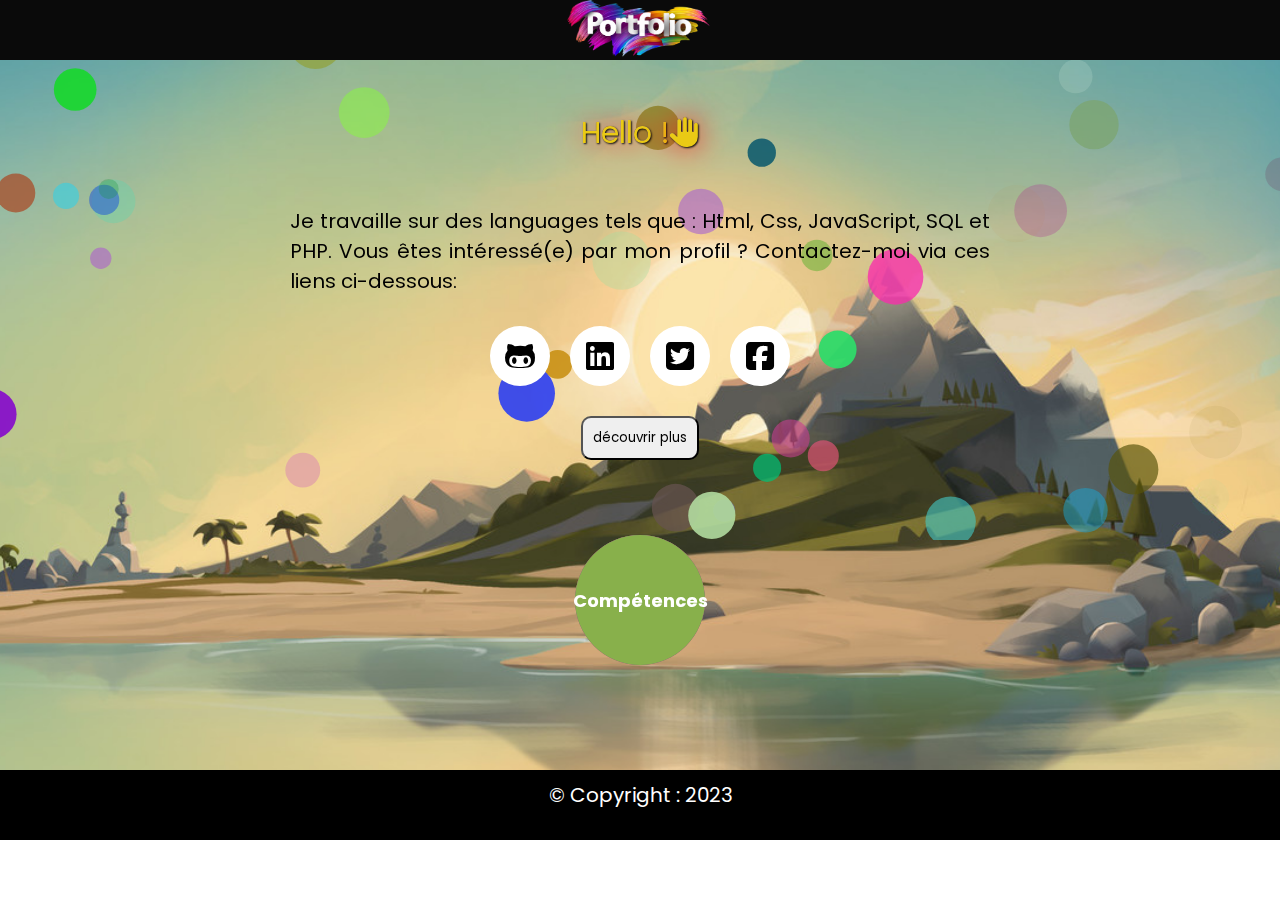
<file: index.html>
<!DOCTYPE html>
<html lang="en">
  <head>
    <meta charset="UTF-8" >
    <meta http-equiv="X-UA-Compatible" content="IE=edge" >
    <meta name="viewport" content="width=device-width, initial-scale=1.0" >
    <link
      rel="stylesheet"
      href="https://cdnjs.cloudflare.com/ajax/libs/font-awesome/6.4.0/css/all.min.css"
    >
   <link rel="stylesheet" href="style.css" >
    <title>Portfolio ECF</title>
  </head>
  <body>
    
    <!-- header -->
    <header>
      <img
        src="images/image1-removebg-preview.png"
        width="150"
        height="60"
        alt="logo deportfolio"
      >
    </header>
    <!-- section-1- -->
    <section class="main-section">
   <div class="right-content">
        <div id="typing-text"></div>
        <p>
          Je travaille sur des languages tels que : Html, Css, JavaScript, SQL
          et PHP. Vous êtes intéressé(e) par mon profil ? Contactez-moi via ces
          liens ci-dessous:
        </p>
        <div class="media">
          <a href="https://github.com/khoumerimaroua" target="_blank"><i class="fa-brands fa-github-alt fa-2x"></i></a>
          <a href="https://www.linkedin.com/in/marwa-khoumeri-78523823a/" target="_blank" ><i class="fa-brands fa-linkedin fa-2x"></i></a>
          <a href="https://twitter.com/i/flow/login" target="_blank"><i class="fa-brands fa-square-twitter fa-2x"></i></a>
          <a href="https://www.facebook.com/" target="_blank"><i class="fa-brands fa-square-facebook fa-2x"></i></a>
        </div>
     
        <button id="flower-btn">découvrir plus</button>
      </div>
<div class="flower-container closed">
        <div class="petal petal1">
          <div class="petal-content">
            <a href="contact/index1.html">Contact</a>
          </div>
        </div>
        <div class="petal petal2">
          <div class="petal-content">
            <a href="project/index.html">Projets</a>
          </div>
        </div>
        <div class="petal petal3">
          <div class="petal-content">
            <a href="competances/index.html">Compétences</a>
          </div>
        </div>
      </div>
      <div id="background"></div>
    </section>
    <!-- footer -->
    <footer class="containeri">
      <p>© Copyright : 2023</p>
    </footer>
<script src="main.js"></script>
  </body>
</html>
</file>
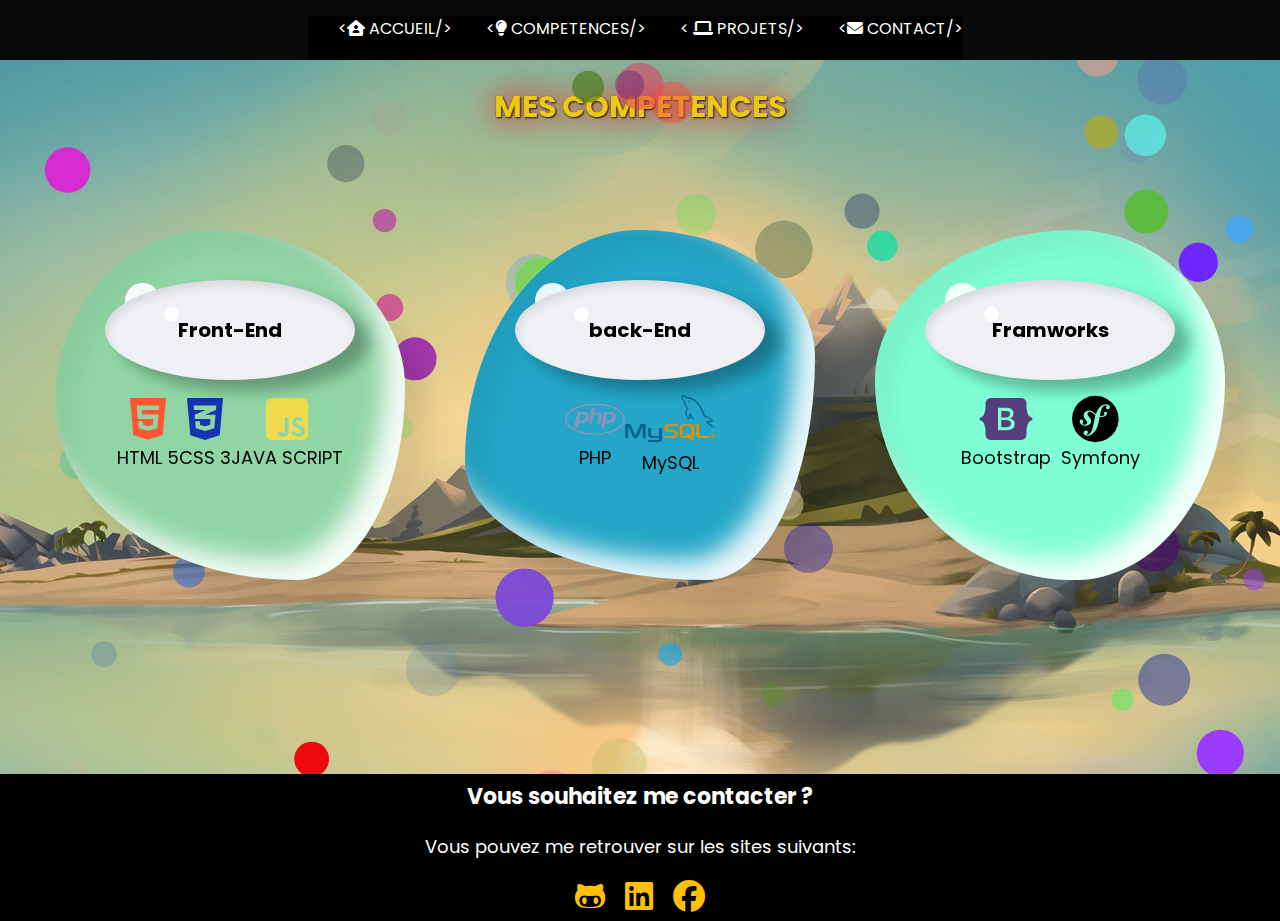
<file: competances/index.html>
<!DOCTYPE html>
            <html lang="en">
            <head>
                <meta charset="UTF-8">
                <meta http-equiv="X-UA-Compatible" content="IE=edge">
                <meta name="viewport" content="width=device-width, initial-scale=1.0">
                <link rel="stylesheet" href="style.css">
           <link
                rel="stylesheet"
                href="https://cdnjs.cloudflare.com/ajax/libs/font-awesome/6.4.0/css/all.min.css"
              >
                <title>competances</title>
</head>
            <body>
                 <!-- navbar----------->
    <header>
        <div id="site-nav" class="site-nav">
          <ul>
            <li>
              <a href="../index.html" target="_blank">&lt<i class="fa-solid fa-house-user"></i> ACCUEIL/&gt</a>
            </li>
            <li>
              <a href="#">
                &lt<i class="fa-solid fa-lightbulb" target="_blank"></i> COMPETENCES/&gt</a
              >
            </li>
            <li>
              <a href="../project/index.html" target="_blank">  &lt <i class="fa fa-laptop"></i> PROJETS/&gt</a>
            </li>
            <li>
              <a href="../contact/index1.html" target="_blank">
                &lt<i class="fas fa-envelope contact-header" target="_blank"></i> CONTACT/&gt</a
              >
            </li>
          </ul>
        </div>
        <div id="menu-toggle" class="menu-toggle" onClick="CambiarClase()">
          <div class="hamburger"></div>
        </div>
      </header> 
      <!-- les compétances -->
<section class="section1">
    <h1 class="random-text">MES COMPETENCES</h1>
    <div id="background"></div>
<div class="container">
    <div class="drop" >
       <div class="content">
        <h2>Front-End</h2>
        <div class="container1">
             <div class="col"><i class="fa-brands fa-html5 fa-3x" style="color: #FF5733 ;"></i>
                <p>HTML 5</p></div>
            <div class="col">  <i class="fa-brands fa-css3-alt fa-3x" style="color: #1434B3;"></i>
                <p>CSS 3 </p></div>
            <div class="col">  <i class="fa-brands fa-square-js fa-3x" style="color: #f0db4f ;"></i>
                <p>JAVA SCRIPT</p></div>
          </div>   
        </div>   
       </div>
       <div class="drop" >
        <div class="content">
         <h2>back-End</h2>
         <div class="container1">
            <div class="col ">  <i class="fa-brands fa-php fa-3x" style="color: #8993be ;"></i>
                <p>PHP</p></div>
            <div class="col"> <img src="images/mysql.png" width="90" alt="">
                <p>MySQL </p></div>
           </div>   
           </div>   
         </div>  
         <div class="drop" >
            <div class="content">
             <h2>Framworks</h2>
             <div class="container1">
                <div class="col "><i class="fa-brands fa-bootstrap fa-3x" style="color: #563d7c;"></i>
                    <p>Bootstrap</p></div>
                    <div class="col">  <i class="fa-brands fa-symfony fa-3x" style="color: #000000;"></i>
                    <p>&nbsp Symfony</p></div>   
               </div>   
               </div>   
             </div>  
        </div>
</section>
<!-- footer -->
<footer>
  <div class="containeri">
    <h3>Vous souhaitez me contacter ?</h3>
    <p>Vous pouvez me retrouver sur les sites suivants:</p>
    <div class="social-icons">
      <a href="https://github.com/khoumerimaroua"> <i class="fab fa-github-alt fa-2x"></i></a>
      <a href="https://www.linkedin.com/in/marwa-khoumeri-78523823a/"> <i class="fab fa-linkedin fa-2x"></i></a>
      <a href="https://www.facebook.com/"> <i class="fab fa-facebook fa-2x"></i></a>
    </div>
  </div>
  <!-- footer -->
</footer>
    
                <script src="main.js"></script>
            </body>
            </html>
</file>
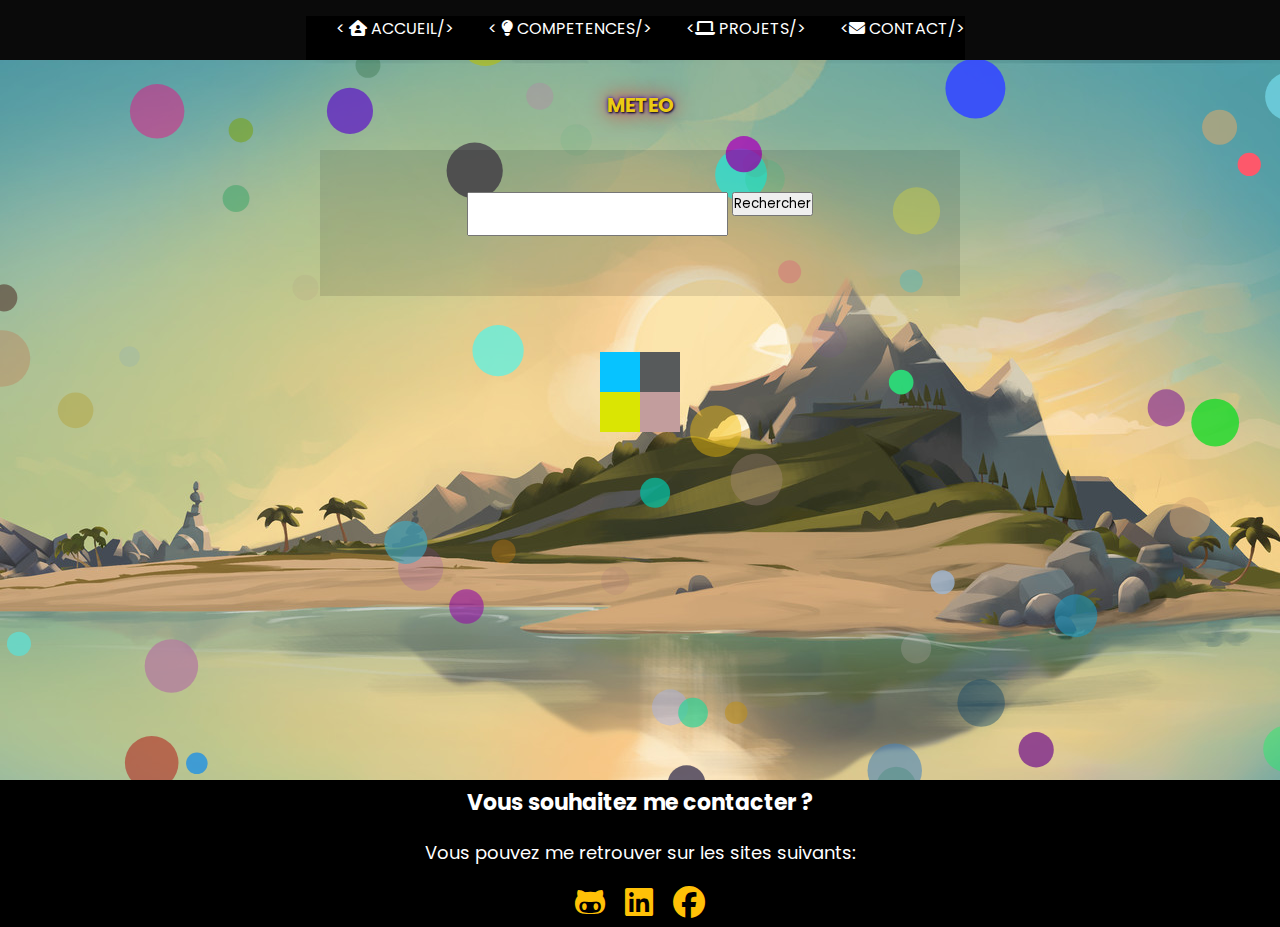
<file: meteo/index.html>
<!DOCTYPE html>
          <html lang="en">
          <head>
              <meta charset="UTF-8">
              <meta name="viewport" content="width=device-width, initial-scale=1.0">
              <meta http-equiv="X-UA-Compatible" content="ie=edge">
           <link rel="stylesheet" href="https://cdnjs.cloudflare.com/ajax/libs/font-awesome/6.4.0/css/all.min.css">
              <link rel="stylesheet" href="style.css">
              <link href="https://cdn.jsdelivr.net/npm/bootstrap@5.3.0-alpha3/dist/css/bootstrap.min.css" rel="stylesheet" integrity="sha384-KK94CHFLLe+nY2dmCWGMq91rCGa5gtU4mk92HdvYe+M/SXH301p5ILy+dN9+nJOZ" crossorigin="anonymous">
          <title>Méteo</title>
          </head>
          <body>
          <!-- navbar -->
            <header>
             <div id="site-nav" class="site-nav">
                <ul>
                  <li>
                    <a href="../index.html"> &lt <i class="fa-solid fa-house-user"></i> ACCUEIL/&gt</a>
                  </li>
                  <li>
                    <a href="../competances/index.html">
                      &lt <i class="fa-solid fa-lightbulb"></i> COMPETENCES/&gt</a
                    >
                  </li>
                  <li>
                    <a href="../project/index.html"> &lt<i class="fa fa-laptop"></i> PROJETS/&gt</a>
                  </li>
                  <li>
                    <a href="../contact/index1.html">
                      &lt<i class="fas fa-envelope contact-header"></i> CONTACT/&gt</a
                    >
                  </li>
                </ul>
              </div>
              <div id="menu-toggle" class="menu-toggle" onClick="CambiarClase()">
                <div class="hamburger"></div>
              </div>
            </header> 
         <!-- section meteo -->
                  <section class="section1">
                      <div id="background"></div>
                   <h1 class="random-text"> METEO</h1>
                   <form class="form-group" id="forme">
                      <input type="text" class="form-control" id="inputCity"> 
                  <button type="submit" class="btn btn-warning ">Rechercher</button>
                                    </form>
                                       <div class="containeri">
                    <div class="rowe">
                      <div class="cole" id="city"></div>
                      <div class="cole" id="temp"></div>
                    </div>
                    <div class="rowe">
                      <div class="cole" id="humidity"></div>
                      <div class="cole" id="wind"></div>
                    </div>
                  </div>
              </section>
              <!-- footer -->
              <footer>
                <div class="container">
                  <h3>Vous souhaitez me contacter ?</h3>
                  <p>Vous pouvez me retrouver sur les sites suivants:</p>
                  <div class="social-icons">
                    <a href="https://github.com/khoumerimaroua"> <i class="fab fa-github-alt fa-2x"></i></a>
                    <a href="https://www.linkedin.com/in/marwa-khoumeri-78523823a/"> <i class="fab fa-linkedin fa-2x"></i></a>
                    <a href="https://www.facebook.com/"> <i class="fab fa-facebook fa-2x"></i></a>
                  </div>
                </div>
            </footer>
              <script src="main.js"></script>
          </body>
          </html>
</file>
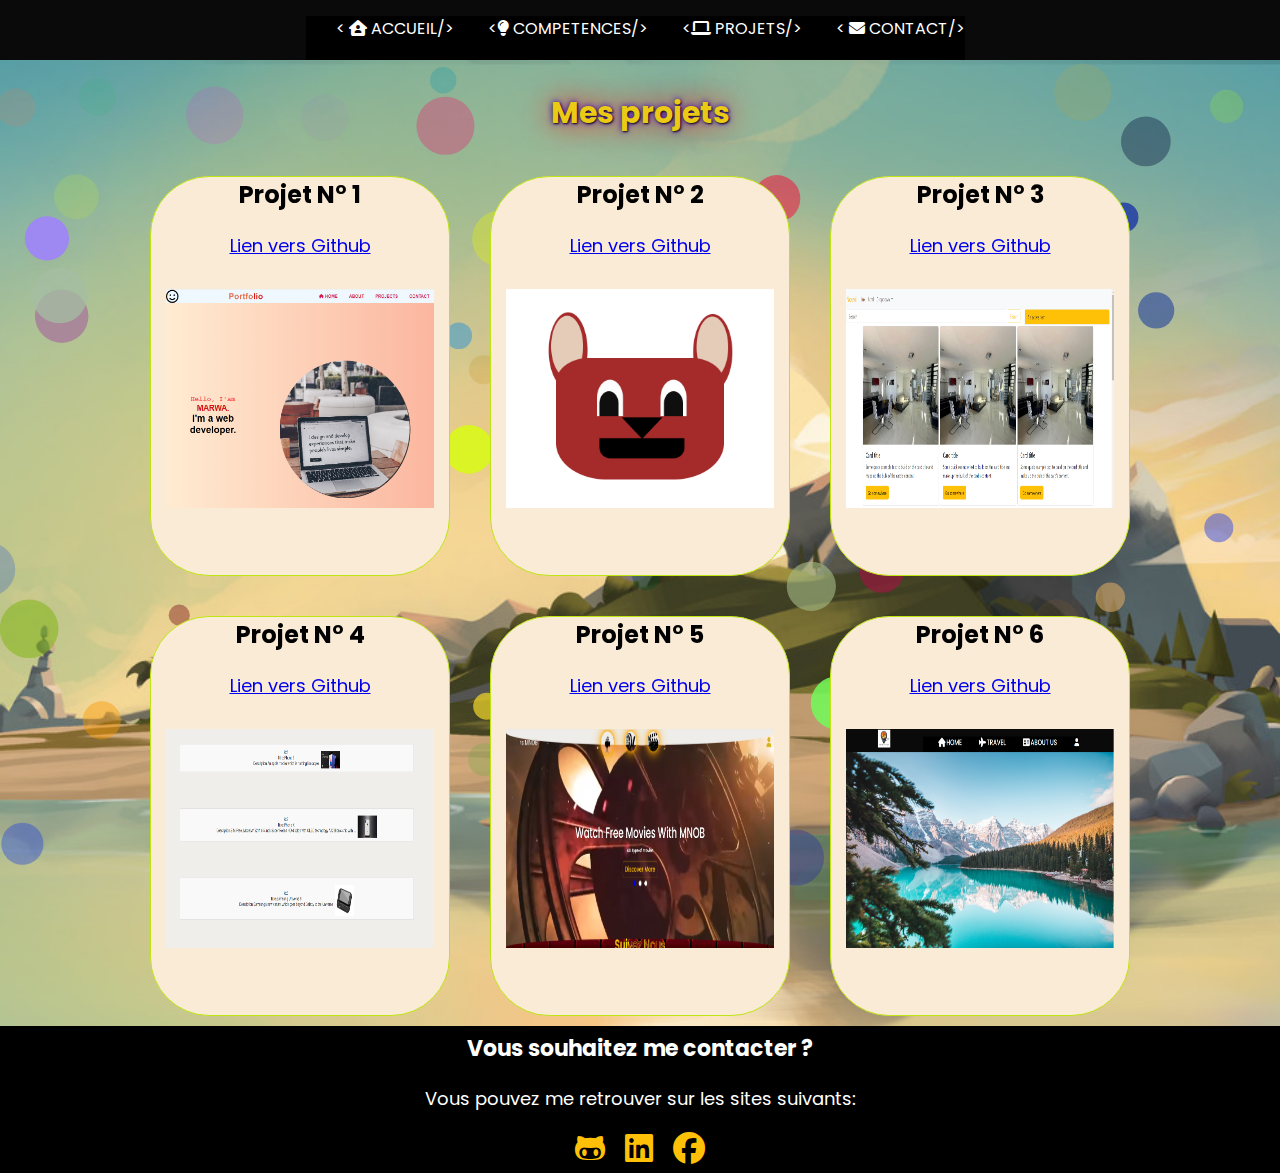
<file: project/index.html>
<!DOCTYPE html>
    <html lang="en">
    <head>
        <meta charset="UTF-8">
        <meta http-equiv="X-UA-Compatible" content="IE=edge">
        <meta name="viewport" content="width=device-width, initial-scale=1.0">
        <title>project</title>
        <link rel="stylesheet" href="style.css">
        <link
        rel="stylesheet"
        href="https://cdnjs.cloudflare.com/ajax/libs/font-awesome/6.4.0/css/all.min.css"
      />

    </head>
    <body>
                <!-- navbar----------->
                <header>
                   <div id="site-nav" class="site-nav">
                      <ul>
                        <li>
                          <a href="../index.html">  &lt <i class="fa-solid fa-house-user"></i> ACCUEIL/&gt</a>
                        </li>
                        <li>
                          <a href="../competances/index.html">
                            &lt<i class="fa-solid fa-lightbulb"></i> COMPETENCES/&gt</a
                          >
                        </li>
                        <li>
                          <a href="#"> &lt<i class="fa fa-laptop"></i> PROJETS/&gt</a>
                        </li>
                        <li>
                          <a href="../contact/index1.html">
                            &lt <i class="fas fa-envelope contact-header"></i> CONTACT/&gt</a>
                        </li>
                      </ul>
                    </div>
                    <div id="menu-toggle" class="menu-toggle" onClick="CambiarClase()">
                      <div class="hamburger"></div>
                    </div>
                  </header> 
                  <!-- section -->
                  <section class="section1">
                    <div id="background"></div>
                    <h1 class="random-text">Mes projets</h1>
                    <div class="container1">
                      <div class="flip-card">
                        <div class="flip-card-inner">
                          <div class="flip-card-front">
                            <h2>Projet N° 1</h2>
                            <a href="https://github.com/">Lien vers Github</a>
                            <img src="images/project1.png"  alt="Image de la carte">
                          </div>
                          <div class="flip-card-back">
                            <h2>Portfolio</h2>
                            <p>Premier projet a pour objectif l'apprentissage et la mise en oeuvre des langages:</p>
                            <div class="icone">
                            <i class="fa-brands fa-html5 fa-3x" style="color: #FF5733 ;"></i>
                            <i class="fa-brands fa-css3-alt fa-3x" style="color: #1434B3;"></i>
                            <a href="https://github.com/khoumerimaroua/portfolio">Lien vers Github</a>
                          </div>
                        </div>
                      </div>
                    </div>
                    <div class="flip-card">
                      <div class="flip-card-inner">
                        <div class="flip-card-front">
                          <h2>Projet N° 2</h2>
                          <a href="https://github.com/">Lien vers Github</a>
                          <img src="images/projet 22.png"  alt="Image de la carte">
                        </div>
                        <div class="flip-card-back">
                          <h2>Le chien</h2>
                          <p> l'objectif est l'apprentissage et la mise en oeuvre des langages:</p>
                          <div class="icone">
                          <i class="fa-brands fa-html5 fa-3x" style="color: #FF5733 ;"></i>
                          <i class="fa-brands fa-css3-alt fa-3x" style="color: #1434B3;"></i>
                          <a href="https://github.com/khoumerimaroua/chien-">Lien vers Github</a>
                        </div>
                      </div>
                    </div>
                  </div>
                  <div class="flip-card">
                    <div class="flip-card-inner">
                      <div class="flip-card-front">
                        <h2>Projet N° 3</h2>
                        <a href="https://github.com/">Lien vers Github</a>
                        <img src="images/projet3.png"  alt="Image de la carte">
                      </div>
                      <div class="flip-card-back">
                        <h2>Bootsrap</h2>
                        <p>l'objectif est l'apprentissage de  framework bootsrap:</p>
                        <div class="icone">
                          <i class="fa-brands fa-bootstrap fa-3x" style="color: #563d7c;"></i>
                        <a href="https://github.com/khoumerimaroua/application-bootsrap">Lien vers Github</a>
                      </div>
                    </div>
                  </div>
                </div>
                <div class="flip-card">
                  <div class="flip-card-inner">
                    <div class="flip-card-front">
                      <h2>Projet N° 4</h2>
                      <a href="https://github.com/">Lien vers Github</a>
                      <img src="images/project2.png"  alt="Image de la carte">
                    </div>
                    <div class="flip-card-back">
                      <h2>Api</h2>
                      <p>Appel à l'API en utilisant la langague java script:</p>
                      <div class="icone">
                        <i class="fa-brands fa-square-js fa-3x" style="color: #f0db4f ;"></i>
                      <a href="https://github.com/khoumerimaroua/formulaire-et-API">Lien vers Github</a>
                    </div>
                  </div>
                </div>
              </div>
              <div class="flip-card">
                <div class="flip-card-inner">
                  <div class="flip-card-front">
                    <h2>Projet N° 5</h2>
                    <a href="https://github.com/">Lien vers Github</a>
                    <img src="images/project6.png"  alt="Image de la carte">
                  </div>
                  <div class="flip-card-back">
                    <h2>Site sur le  cinéma</h2>
                    <p> l'objectif est l'apprentissage et la mise en oeuvre des langages:</p>
                    <div class="icone">
                    <i class="fa-brands fa-html5 fa-3x" style="color: #FF5733 ;"></i>
                    <i class="fa-brands fa-css3-alt fa-3x" style="color: #1434B3;"></i>
                    <i class="fa-brands fa-square-js fa-3x" style="color: #f0db4f ;"></i>
                    <a href="https://github.com/khoumerimaroua/site-cinema">Lien vers Github</a>
                  </div>
                </div>
              </div>
            </div>
            <div class="flip-card">
              <div class="flip-card-inner">
                <div class="flip-card-front">
                  <h2>Projet N° 6</h2>
                  <a href="https://github.com/">Lien vers Github</a>
                  <img src="images/project5.png"  alt="Image de la carte">
                </div>
                <div class="flip-card-back">
                  <h2>Site sur le voyage</h2>
                  <p>l'objectif est l'apprentissage et la mise en oeuvre des langages:</p>
                  <div class="icone">
                  <i class="fa-brands fa-html5 fa-3x" style="color: #FF5733 ;"></i>
                  <i class="fa-brands fa-css3-alt fa-3x" style="color: #1434B3;"></i>
                  <i class="fa-brands fa-square-js fa-3x" style="color: #f0db4f ;"></i>
                  <a href="https://github.com/">Lien vers Github</a>
                </div>
              </div>
            </div>
          </div>
                  </div>
                  </section>
                 <!-- footer -->
                 <footer>
                  <div class="containeri">
                    <h3>Vous souhaitez me contacter ?</h3>
                    <p>Vous pouvez me retrouver sur les sites suivants:</p>
                    <div class="social-icons">
                      <a href="https://github.com/khoumerimaroua"> <i class="fab fa-github-alt fa-2x"></i></a>
                      <a href="https://www.linkedin.com/in/marwa-khoumeri-78523823a/"> <i class="fab fa-linkedin fa-2x"></i></a>
                      <a href="https://www.facebook.com/"> <i class="fab fa-facebook fa-2x"></i></a>
                    </div>
                  </div>
                </footer>
                <script src="main.js"></script>
    </body>
    </html>
</file>
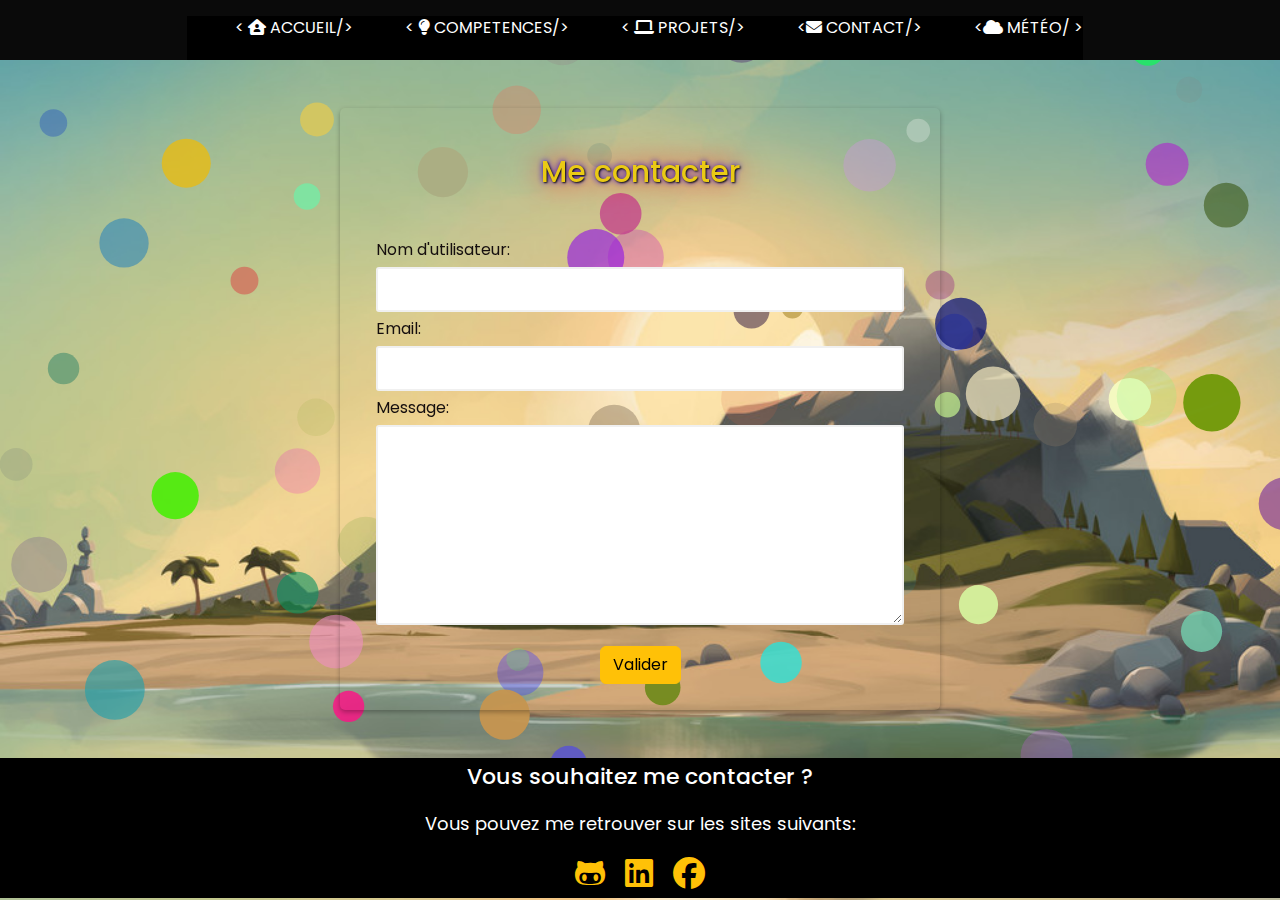
<file: contact/index1.html>
<!DOCTYPE html>
    <html lang="en">
    <head>
        <meta charset="UTF-8">
        <meta http-equiv="X-UA-Compatible" content="IE=edge">
        <meta name="viewport" content="width=device-width, initial-scale=1.0">
        <title>contact </title>
        <link
        rel="stylesheet"
        href="https://cdnjs.cloudflare.com/ajax/libs/font-awesome/6.4.0/css/all.min.css"/>
        <link rel="stylesheet" href="	https://cdn.jsdelivr.net/npm/bootstrap@5.3.0-alpha3/dist/css/bootstrap.min.css">
        <link rel="stylesheet" href="style1.css">
     <script src="https://smtpjs.com/v3/smtp.js"></script>
    </head>
    <body>
          <!-- navbar----------->
    
    <header>
      <div id="site-nav" class="site-nav">
        <ul>
          <li>
            <a href="../index.html"> &lt <i class="fa-solid fa-house-user"></i> ACCUEIL/&gt</a>
          </li>
          <li>
            <a href="../competances/index.html">
              &lt <i class="fa-solid fa-lightbulb"></i> COMPETENCES/&gt</a
            >
          </li>
          <li>
            <a href="../project/index.html"> &lt <i class="fa fa-laptop"></i> PROJETS/&gt</a>
          </li>
          <li>
            <a href="#">
              &lt<i class="fas fa-envelope contact-header"></i> CONTACT/&gt</a>
          </li>
          <li>
            <a href="../meteo/index.html">&lt<i class="fa-solid fa-cloud"></i> Météo/ &gt</a>
          </li>
        </ul>
      </div>
      <div id="menu-toggle" class="menu-toggle" onClick="CambiarClase()">
        <div class="hamburger"></div>
      </div>
    </header>
    <!-- section contact -->
      <section class="section1">
        <div id="background"></div>
     
              
              <div class="container my-5">
                <h1 class="random-text">Me contacter</h1>
                <form id="signup" class="form w-100" name="formValidate">
                  <div class="form-field">
                    <label for="username">Nom d'utilisateur:</label>
                    <input type="text" name="username" id="username" autocomplete="off">
                    <small></small>
                  </div>
                  <div class="form-field">
                    <label for="email">Email:</label>
                    <input type="text" name="email" id="email" autocomplete="off">
                    <small></small>
                  </div>
                  <div class="form-field">
                    <label for="message">Message:</label>
                    <textarea name="message" id="message"></textarea>
                    <small></small>
                  </div>
                  <div class="text-center">
                    <button class="btn btn-warning mt-3" type="submit">Valider</button>
                  </div>
                </form>
                
      </div>
    </section>
     <!-- footer -->
     <footer>
      <div class="containeri">
        <h3>Vous souhaitez me contacter ?</h3>
        <p>Vous pouvez me retrouver sur les sites suivants:</p>
        <div class="social-icons">
          <a href="https://github.com/khoumerimaroua"> <i class="fab fa-github-alt fa-2x"></i></a>
          <a href="https://www.linkedin.com/in/marwa-khoumeri-78523823a/"> <i class="fab fa-linkedin fa-2x"></i></a>
          <a href="https://www.facebook.com/"> <i class="fab fa-facebook fa-2x"></i></a>
        </div>
      </div>
    </footer>
     <script src="https://cdn.jsdelivr.net/npm/@popperjs/core@2.10.2/dist/umd/popper.min.js"
     integrity="sha384-7+zCNj/IqJ95wo16oMtfsKbZ9ccEh31eOz1HGyDuCQ6wgnyJNSYdrPa03rtR1zdB"
     crossorigin="anonymous"></script>
      <script src="https://cdn.jsdelivr.net/npm/bootstrap@5.3.0-alpha3/dist/js/bootstrap.bundle.min.js"></script>
      
        <script src="main1.js"></script>
    </body>
    </html>
</file>
<file: style.css>
@import url('https://fonts.googleapis.com/css2?family=Poppins:ital,wght@0,100;0,200;0,500;1,100;1,500&display=swap');
* {
  margin: 0;
  padding: 0;
  font-family: 'Poppins', sans-serif;
  box-sizing: border-box;
}
/* header*/
header {
  display: flex;
  justify-content: center;
  height: 60px;
  background-color: rgb(10, 10, 10);
  position: relative;
  top: 0;
  z-index: 2;
}
body {
  background-image: url('images/images\ 2.jpg');
  background-size: cover;
  background-position: center;
  background-repeat: no-repeat;
}
/* section-1-*/
#background {
  position: fixed;
  top: 0;
  left: 0;
}
.main-section {
  display: flex;
  flex-direction: column;
}

/* div 1*/
.right-content {
  width: 100%;
  padding: 20px;
  text-align: justify;
  z-index: 2;
  position: relative;
}
#typing-text {
  font-size: 40px;
  margin-bottom: 20px;
  padding: 10px;
  color: rgb(234, 202, 21);
  text-align: center;
  padding: 30px;
  font-size: 30px;
  text-shadow: 1px 1px 2px rgb(14, 14, 14), 0 0 1em rgb(255, 0, 0),
    0 0 0.2px blue;
}

p {
  font-size: 24px;
  max-width: 700px;
  margin: 0 auto 20px;
}

.media {
  display: flex;
  justify-content: center;
  position: relative;
  z-index: 2;
}

.media a {
  color: black;
  text-decoration: none;
  display: flex;
  justify-content: center;
  align-items: center;
  margin: 10px;
  width: 60px;
  height: 60px;
  border-radius: 50%;
  background-color: #fff;
  transition: all 0.3s ease-in-out;
}
.media a:hover {
  background-color: #dcd212;
  color: #fff;
}
/*  div 2 :menu  */
.flower-container {
  width: 100%;
  height: 200px;
  display: flex;
  justify-content: center;
  position: relative;
  z-index: 1;
  margin: 35px 0;
}

.petal {
  position: absolute;
  width: 130px;
  height: 130px;
  border-radius: 50%;
  border: 5px solid transparent;
  transform-origin: center center;
  transition: all 0.5s ease-in-out;
}

.petal1 {
  transform: rotate(0deg) translateX(60px) rotate(0deg);
  background-color: #ff6f61;
}

.petal2 {
  transform: rotate(120deg) translateX(60px) rotate(0deg);
  background-color: #6b5b95;
}

.petal3 {
  transform: rotate(240deg) translateX(60px) rotate(0deg);
  background-color: #88b04b;
}

.petal-content {
  position: absolute;
  top: 50%;
  left: 50%;
  transform: translate(-50%, -50%);
  font-weight: bold;
  text-align: center;
}
.petal-content a {
  text-decoration: none;
  font-size: 18px;
  color: white;
}
.closed .petal {
  transform: rotate(0deg) translateX(0px) rotate(0deg);
}

.opened .petal1 {
  transform: rotate(-60deg) translateX(60px) rotate(60deg);
}

.opened .petal2 {
  transform: rotate(60deg) translateX(60px) rotate(-60deg);
}

.opened .petal3 {
  transform: rotate(180deg) translateX(60px) rotate(180deg);
}

#flower-btn {
  position: relative;
  z-index: 2;
  display: block;
  margin: 20px auto;
  padding: 10px;
  border-radius: 10px;
}
#flower-btn:hover {
  background-color: #bac522;
  color: #000000;
  transform: scale(1.1);
}
/* footer */
.containeri {
  padding: 10px;
  width: 100%;
  background-color: black;
  color: white;
  text-align: center;
}

p {
  font-size: 20px;
}
</file>
<file: competances/style.css>
@import url('https://fonts.googleapis.com/css2?family=Poppins:ital,wght@0,100;0,200;0,500;1,100;1,500&display=swap');
* {
  margin: 0;
  padding: 0;
  font-family: 'Poppins', sans-serif;
  box-sizing: border-box;
}
/* nav-bar */
header {
  height: 60px;
  background-color: rgb(10, 10, 10) ;
  display: flex;
  justify-content: space-evenly;
  position: relative;
  top: 0;
  z-index: 2;
}
.site-nav {
  position: absolute;
  right: 0;
  left: 0;
  margin-top: 16px;
  background-color: #0000;
  clip-path: circle(0px at top right);
  transition: clip-path ease-in-out 700ms;
}
.site-nav-open {
  clip-path: circle(150% at top right);
}
.site-nav ul {
  justify-content: center;
  padding: 0;
  list-style: none;
}
.site-nav li {
  border-bottom: 1px solid #06dce3;
}
.site-nav a {
  background-color: black;
  color: #ffffff;
  display: block;
  padding: 16px 60px;
  text-transform: uppercase;
  text-decoration: none;
}
.site-nav a:hover,
.site-nav a:focus , .site-nav a :active{
  color: #d3ba14;
  text-decoration: underline;
}
.menu-toggle {
  padding: 16px;
  position: absolute;
  top: 8px;
  right: 8px;
}
.menu-open .hamburger {
  transform: rotate(45deg);
}
.menu-open .hamburger::before {
  opacity: 0;
}
.menu-open .hamburger::after {
  transform: translateY(-3px) rotate(-90deg);
}
.hamburger,
.hamburger::before,
.hamburger::after {
  content: '';
  display: block;
  background-color: #06dce3;
  height: 3px;
  width: 28px;
  border-radius: 3px;
  transition: all ease-in-out 500ms;
}
.hamburger::before {
  transform: translateY(-6px);
}
.hamburger::after {
  transform: translateY(3px);
}
/* section1 */
.section1{
  background-image: url('images/images\ 2.jpg');
  min-height: 80vh;
  background-size: cover;
  background-position:center ;
  background-repeat: no-repeat;
}
.random-text{
  margin-top:-6px;
  color: rgb(234, 202, 21); 
  text-align: center;
  padding: 30px;
  font-size: 30px;
  text-shadow:1px 1px 2px rgb(14, 14, 14), 0 0 1em rgb(255, 0, 0), 0 0 0.2px blue ;
}
#background{
  position: fixed;
  top: 0;
  left: 0;
  width:100%;
  height: 100vh;
 }
.container1{
  display: flex;
  flex-wrap: wrap;
  justify-content: space-between;
  align-items: stretch;
}
h1{
 margin: 20px;
  padding: 10px;
  text-align: center;
}
.container{
  position: relative;
  display: flex;
  justify-content: center;
  align-items: center;
  flex-wrap: wrap;
  padding: 50px 0;
  gap: 40px 60px;
  
}
.container .drop {
  position: relative;
  width: 350px;
  height: 350px;
  box-shadow: inset 20px 20px 20px rgba(0, 0, 0, 0.05), 
                    25px 35px 20px rgba(0, 0, 0, 0.05),
                    25px 30px 30px rgba(0, 0, 0, 0.05),
              inset -20px -20px 25px rgba(255, 255, 255, 0.9);
  transition: 0.5s ease-in-out;
}
.container .drop:nth-child(1) {
  border-radius: 45% 55% 31% 69% / 49% 45% 55% 51%;
  background-color: #90d6a5;
}
.container .drop:nth-child(2) {
  border-radius: 50% 50% 31% 69% / 66% 36% 64% 34% ;
 background-color: rgb(35, 166, 199);
}
.container .drop:nth-child(3) {
  border-radius: 57% 43% 43% 57% / 43% 43% 57% 57%;
background-color: aquamarine;
}
.container .drop:hover {
  border-radius: 50%;
}
.container .drop::before {
  content: '';
  position: absolute;
  top: 15%;
  left: 20%;
  width: 35px;
  height: 35px;
  background-color: #fff;
  border-radius: 50%;
  opacity: 0.9;
}
.container .drop::after {
  content: '';
  position: absolute;
  top: 22%;
  left: 31%;
  width: 15px;
  height: 15px;
  background-color: #fff;
  border-radius: 50%;
  opacity: 0.9;
  z-index:1;
}
.container .drop .content {
  position: absolute;
  display: flex;
  flex-direction: column;
  justify-content: center;
  align-items: center;
  text-align: center;
  padding: 50px;
  gap: 15px;
}
.container .drop .content h2 {
  position: relative;
  width: 250px;
  height: 100px;
  background-color: #eff0f4;
  border-radius: 50%;
  box-shadow: inset 2px 5px 10px rgba(0, 0, 0, 0.1), 
              inset -2px -5px 10px rgba(255, 255, 255, 0.1),
                    15px 15px 10px rgba(0, 0, 0, 0.05),
                    15px 10px 15px rgba(0, 0, 0, 0.25);
  display: flex;
  justify-content: center;
  align-items: center;
  font-size: 20px;
  }
  /* footer */
  footer {
    position: relative;
    z-index: 1;
    background-color: #000000;
    color: #fff;
    text-align: center;
    padding:6px;
  }
  h3 {
    font-size: 22px;
    margin-bottom: 20px;
  }
  p {
    font-size: 18px;
    margin-bottom: 20px;
  }
  .social-icons {
    display: flex;
    justify-content: center;
  }
  .social-icons a {
    margin: 0 10px;
  }
  .social-icons i {
    color: #ffc107;
    transition: all 0.3s ease-in-out;
  }
  .social-icons i:hover {
    color: #1212a2;
    transform: scale(1.2);
  }
  @media only screen and (min-width: 900px) {
    .menu-toggle {
      display: none;
    }
    .site-nav {
      background-color: black;
      height: auto;
      position: relative;
      float: right;
      margin-right: 10px;
      clip-path: initial;
    }
    .site-nav li {
      display: inline-block;
      border: none;
    }
    .site-nav a {
      padding: 0;
      margin-left: 30px;
    }
  }
  /* partie media queries */
  @media only screen and (max-width: 390px) {
  
    .container .drop {
      position: relative;
      width: 300px;
      height: 300px;}
      .container .drop .content h2 {
        position: relative;
        width: 190px;
        height: 100px;}
 }
</file>
<file: meteo/style.css>
@import url('https://fonts.googleapis.com/css2?family=Poppins:ital,wght@0,100;0,200;0,500;1,100;1,500&display=swap');
* {
  margin: 0;
  padding: 0;
  font-family: 'Poppins', sans-serif;
  box-sizing: border-box;
}
/* nav-bar */
header {
  height: 60px;
  background-color: rgb(10, 10, 10) ;
  display: flex;
  justify-content: space-evenly;
  position: relative;
  top: 0;
  z-index: 2;
}
.site-nav {
  position: absolute;
  right: 0;
  left: 0;
  margin-top: 16px;
  background-color: #0000;
  clip-path: circle(0px at top right);
  transition: clip-path ease-in-out 700ms;
}
.site-nav-open {
  clip-path: circle(150% at top right);
}
.site-nav ul {
  justify-content: center;
  padding: 0;
  list-style: none;
}
.site-nav li {
  border-bottom: 1px solid #06dce3;
}
.site-nav li:last-child {
  border-bottom: none;
}
.site-nav a {
  background-color: black;
  color: #ffffff;
  display: block;
  padding: 16px 60px;
  text-transform: uppercase;
  text-decoration: none;
}
.site-nav a:hover,
.site-nav a:focus , .site-nav a :active{
  color: #d3ba14;
  text-decoration: underline;
}
.menu-toggle {
  padding: 16px;
  position: absolute;
  top: 8px;
  right: 8px;
}
.menu-open .hamburger {
  transform: rotate(45deg);
}
.menu-open .hamburger::before {
  opacity: 0;
}
.menu-open .hamburger::after {
  transform: translateY(-3px) rotate(-90deg);
}
.hamburger,
.hamburger::before,
.hamburger::after {
  content: '';
  display: block;
  background-color: #06dce3;
  height: 3px;
  width: 28px;
  border-radius: 3px;
  transition: all ease-in-out 500ms;
}
.hamburger::before {
  transform: translateY(-6px);
}
.hamburger::after {
  transform: translateY(3px);
}
/* section */

.section1{
  background-image: url('images/images\ 2.jpg');
  min-height: 80vh;
  background-size: cover;
  background-position:center ;
  background-repeat: no-repeat;
}
.random-text {
  color: rgb(234, 202, 21); 
  text-align: center;
  padding: 30px;
  font-size: 20px;
  text-shadow:1px 1px 2px rgb(14, 14, 14), 0 0 1em rgb(255, 0, 0), 0 0 0.2em blue ;
}
/* barre de recherche */
#forme{
     position:relative;
     z-index:1;
    display: block;
    margin: 0 auto;
    margin-bottom: 56px;
    background-color: rgba(3, 3, 3, 0.1);
    text-align: center;
}
form{
    padding: 40px 30px;
    width: 50%;
   
  }
.form-control{
  margin-bottom:20px ;
  padding-bottom:20px ;
  position:relative;
}

.form-control input {
 display: block;
  margin-top: 10px;
  margin-bottom: 10px;
  width:100%;
  padding: 10px;
  font-size:14px;
  border-radius: 10px;
}

#city{
background-color: #07c3ff;
}
#temp{
  background-color: #dae503;
}
#humidity{
  background-color: #575a5b;
}
#wind{
  background-color: #c29d9d;
}
.containeri {
  position: relative;
  z-index: 1;
  display: flex;
  flex-wrap: wrap;
  justify-content: center;
  margin-bottom: 40px;
  }
.cole {
  display: flex;
  flex-direction:column ;
 text-align: center;
  padding: 20px;
}
/* background'bulle' */
#background{
  position: fixed;
  top: 0;
  left: 0;
  width:100%;
  height: 90vh;
}
/* footer */
footer {
  position: relative;
  z-index: 1;
  background-color: #000000;
  color: #fff;
  text-align: center;
  padding:6px;
}
h3 {
  font-size: 22px;
  margin-bottom: 20px;
}
p {
  font-size: 18px;
  margin-bottom: 20px;
}
.social-icons {
  display: flex;
  justify-content: center;
}
.social-icons a {
  margin: 0 10px;
}
.social-icons i {
  color: #ffc107;
  transition: all 0.3s ease-in-out;
}
.social-icons i:hover {
  color: #1212a2;
  transform: scale(1.2);
}
  /* Media queries */
@media only screen and (min-width: 900px) {
  .menu-toggle {
    display: none;
  }
  .site-nav {
    background-color: black;
    height: auto;
    position: relative;
    float: right;
    margin-right: 10px;
    clip-path: initial;
  }
  .site-nav li {
    display: inline-block;
    border: none;
  }
  .site-nav a {
    padding: 0;
    margin-left: 30px;
  }
}
@media only screen and (max-width: 420px) {
  .section1{
    height: 98vh;
  }
.rowe{
  width: 100%;
}
}
</file>
<file: project/style.css>
@import url('https://fonts.googleapis.com/css2?family=Poppins:ital,wght@0,100;0,200;0,500;1,100;1,500&display=swap');
* {
  margin: 0;
  padding: 0;
  font-family: 'Poppins', sans-serif;
  box-sizing: border-box;
}
/* nav-bar */
header {
  height: 60px;
  background-color: rgb(10, 10, 10) ;
  display: flex;
  justify-content: space-evenly;
  position: relative;
  top: 0;
  z-index: 2;
}
.site-nav {
  position: absolute;
  right: 0;
  left: 0;
  margin-top: 16px;
  background-color: #0000;
  clip-path: circle(0 at top right);
  transition: clip-path ease-in-out 700ms;
}
.site-nav-open {
  clip-path: circle(150% at top right);
}
.site-nav ul {
  justify-content: center;
  padding: 0;
  list-style: none;
}
.site-nav li {
  border-bottom: 1px solid #06dce3;
}

.site-nav a {
  background-color: black;
  color: #ffffff;
  display: block;
  padding: 16px 60px;
  text-transform: uppercase;
  text-decoration: none;
}
.site-nav a:hover,
.site-nav a:focus , .site-nav a :active{
  color: #d3ba14;
  text-decoration: underline;
}
.menu-toggle {
  padding: 16px;
  position: absolute;
  top: 8px;
  right:8px;
}
.menu-open .hamburger {
  transform: rotate(45deg);
}
.menu-open .hamburger::before {
  opacity: 0;
}
.menu-open .hamburger::after {
  transform: translateY(-3px) rotate(-90deg);
}
.hamburger,
.hamburger::before,
.hamburger::after {
  content: '';
  display: block;
  background-color: #06dce3;
  height: 3px;
  width: 28px;
  border-radius: 3px;
  transition: all ease-in-out 500ms;
}
.hamburger::before {
  transform: translateY(-6px);
}
.hamburger::after {
  transform: translateY(3px);
}
/* section */
#background{
  position: fixed;
  top: 0;
  left: 0;
  width:100%;
  height: 100vh;
 }
 .random-text{
  color: rgb(234, 202, 21); 
    text-align: center;
    padding: 30px;
    font-size: 30px;
    text-shadow:1px 1px 2px rgb(14, 14, 14), 0 0 1em rgb(255, 0, 0), 0 0 0.2em blue ;
 }
 
.section1{
  background-image: url(images/images\ 2.jpg);
  background-size: cover;
  background-position:center ;
  background-repeat: no-repeat;
 
}
/* carte */
  .container1 {
    display: flex;
    flex-wrap: wrap;
    justify-content: center;
    margin:0 auto;
    max-width: 1000px;
    gap:20px;
  }
.flip-card {
  margin:10px;
  background-color:antiquewhite;
  border: solid 1px #bee413;
  border-radius: 59px;
  width: 300px;
  height: 400px;
  perspective: 1000px; /* Effet de perspective pour l'animation de la carte */
}

/* Style de la face avant de la carte */
.flip-card .flip-card-front {
  position: absolute;
  width: 100%;
  height: 100%;
  backface-visibility: hidden; /* Empêche la face arrière de la carte d'apparaître par-dessus la face avant */
}

/* Style de la face arrière de la carte */
.flip-card .flip-card-back {
  position: absolute;
  width: 100%;
  height: 100%;
  transform: rotateY(180deg); /* Fait tourner la face arrière pour qu'elle soit à l'arrière de la carte */
  backface-visibility: hidden; /* Empêche la face avant de la carte d'apparaître par-dessus la face arrière */
}

/* Animation pour faire tourner la carte */
.flip-card .flip-card-inner {
  position: relative;
  width: 100%;
  height: 100%;
  transition: transform 0.6s;
  transform-style: preserve-3d; /* Permet de conserver l'effet de perspective sur les éléments enfants de la carte */
}

.flip-card:hover .flip-card-inner {
  transform: rotateY(180deg); /* Fait tourner la carte quand on passe la souris dessus */
}

/* Style des éléments de la carte */
.flip-card h2 {
  font-size: 24px;
  text-align: center;
}
.icone{
  display: flex;
  flex-direction: column;
  justify-content: center;
  align-items: center;
}
.flip-card img {
  display: block;
  margin: 30px auto;
  width: 90%;
  height: 55%;

}

.flip-card p {
  font-size: 18px;
  text-align: center;
  margin-top: 20px;
}

.flip-card a {
  display: block;
  font-size: 18px;
  text-align: center;
  margin-top: 20px;
}
/* footer */
footer {
  position: relative;
  z-index: 1;
  background-color: #000000;
  color: #fff;
  text-align: center;
  padding:6px;
}
h3 {
  font-size: 22px;
  margin-bottom: 20px;
}
p {
  font-size: 18px;
  margin-bottom: 20px;
}
.social-icons {
  display: flex;
  justify-content: center;
}
.social-icons a {
  margin: 0 10px;
}
.social-icons i {
  color: #ffc107;
  transition: all 0.3s ease-in-out;
}
.social-icons i:hover {
  color: #1212a2;
  transform: scale(1.2);
}

@media only screen and (min-width: 900px) {
    .menu-toggle {
      display: none;
    }
    .site-nav {
      background-color: black;
      height: auto;
      position: relative;
      float: right;
      margin-right: 10px;
      clip-path: initial;
    }
    .site-nav li {
      display: inline-block;
      border: none;
    }
    .site-nav a {
      padding: 0;
      margin-left: 30px;
    }
  }
</file>
<file: contact/style1.css>
@import url('https://fonts.googleapis.com/css2?family=Poppins:ital,wght@0,100;0,200;0,500;1,100;1,500&display=swap');
* {
  margin: 0;
  padding: 0;
  font-family: 'Poppins', sans-serif;
  box-sizing: border-box;
}
/* nav-bar */
header {
  height: 60px;
  background-color: rgb(10, 10, 10) ;
  display: flex;
  justify-content: space-evenly;
  position: relative;
  top: 0px;
  z-index: 2;
}
.site-nav {
  position: absolute;
  right: 0;
  left: 0;
  margin-top: 1em;
  background-color: #0000;
  clip-path: circle(0px at top right);
  transition: clip-path ease-in-out 700ms;
}
.site-nav-open {
  clip-path: circle(150% at top right);
}
.site-nav ul {
  justify-content: center;
  padding: 0;
  list-style: none;
}
.site-nav li {
  border-bottom: 1px solid #06dce3;
}


.site-nav a {
  background-color: black;
  color: #ffffff;
  display: block;
  padding: 1em 6em;
  text-transform: uppercase;
  text-decoration: none;
}
.site-nav a:hover,
.site-nav a:focus , .site-nav a :active{
  color: #d3ba14;
  text-decoration: underline;
}
.menu-toggle {
  padding: 1em;
  position: absolute;
  top: 0.5em;
  right: 0.5em;
}
.menu-open .hamburger {
  transform: rotate(45deg);
}
.menu-open .hamburger::before {
  opacity: 0;
}
.menu-open .hamburger::after {
  transform: translateY(-3px) rotate(-90deg);
}
.hamburger,
.hamburger::before,
.hamburger::after {
  content: '';
  display: block;
  background-color: #06dce3;
  height: 3px;
  width: 1.75em;
  border-radius: 3px;
  transition: all ease-in-out 500ms;
}
.hamburger::before {
  transform: translateY(-6px);
}
.hamburger::after {
  transform: translateY(3px);
}
/* section */
body{
  height: 100vh;
}
.random-text{
  color: rgb(234, 202, 21); 
  text-align: center;
  padding: 30px;
  font-size: 30px;
  text-shadow:1px 1px 2px rgb(14, 14, 14), 0 0 1em rgb(255, 0, 0), 0 0 0.2em blue ;
}
/* form */

:root {
    --error-color: #dc3545;
    --success-color: #28a745;
    --warning-color: #ffc107;
}
.container {
 padding: 1em;
    border-radius: 5px;
    box-shadow: 0 2px 5px rgba(0, 0, 0, 0.3);
    width: 600px;
}

.form {
    padding: 10px 20px;
   }

.form h1 {
    font-size: 1.5em;
    text-align: center;
    margin-bottom: 20px;

}
.form-field {
    margin-bottom: 5px;
}

.form-field label {
    display: block;
    color: #150e0e;
    margin-bottom: 5px;
}
.form-field input, .form-field textarea{
    border: solid 2px #f0f0f0;
    border-radius: 3px;
    padding: 10px;
    margin-bottom: 5px;
    font-size: 14px;
    display: block;
    width: 100%;
}
.form-field textarea{
  height: 200px;}

  .form-field.error input {
    border-color: var(--error-color);
}
.form-field.error select {
  border : 2px solid var(--error-color);
}

.form-field.success input {
    border-color: var(--success-color);
}
.form-field.success select {
  border : 2px solid var(--success-color);
}
.form-field small {
    color: var(--error-color);
}


/* button */

.btn:hover {
    cursor: pointer;
}

.btn:focus {
    outline: none;
}
/* bulle background */
#background {
  position: fixed;
  top: 0;
  left: 0;
  width:100%;
  height: 100vh;
   z-index: -1;
  background-image: url(images/images\ 2.jpg);
  background-size: cover;
  background-position:center ;
  background-repeat: no-repeat;
 }
/* footer */
footer {
  position: relative;
  z-index: 1;
  background-color: #000000;
  color: #fff;
  text-align: center;
  padding:6px;
}
h3 {
  font-size: 22px;
  margin-bottom: 20px;
}
p {
  font-size: 18px;
  margin-bottom: 20px;
}
.social-icons {
  display: flex;
  justify-content: center;
}
.social-icons a {
  margin: 0 10px;
}
.social-icons i {
  color: #ffc107;
  transition: all 0.3s ease-in-out;
}
.social-icons i:hover {
  color: #1212a2;
  transform: scale(1.2);
}
@media only screen and (min-width: 900px) {
    .menu-toggle {
      display: none;
    }
    .site-nav {
      background-color: black;
      height: auto;
      position: relative;
      float: right;
      margin-right: 10px;
      clip-path: initial;
    }
    .site-nav li {
      display: inline-block;
      border: none;
    }
    .site-nav a {
      padding: 0;
      margin-left: 3em;
    }
  }
  @media only screen and (max-width: 600px) {
 .container {
    width: 400px;
     }
  }
  @media only screen and (max-width: 400px) {
    .container {
       width: 300px;
        }
     }
</file>
